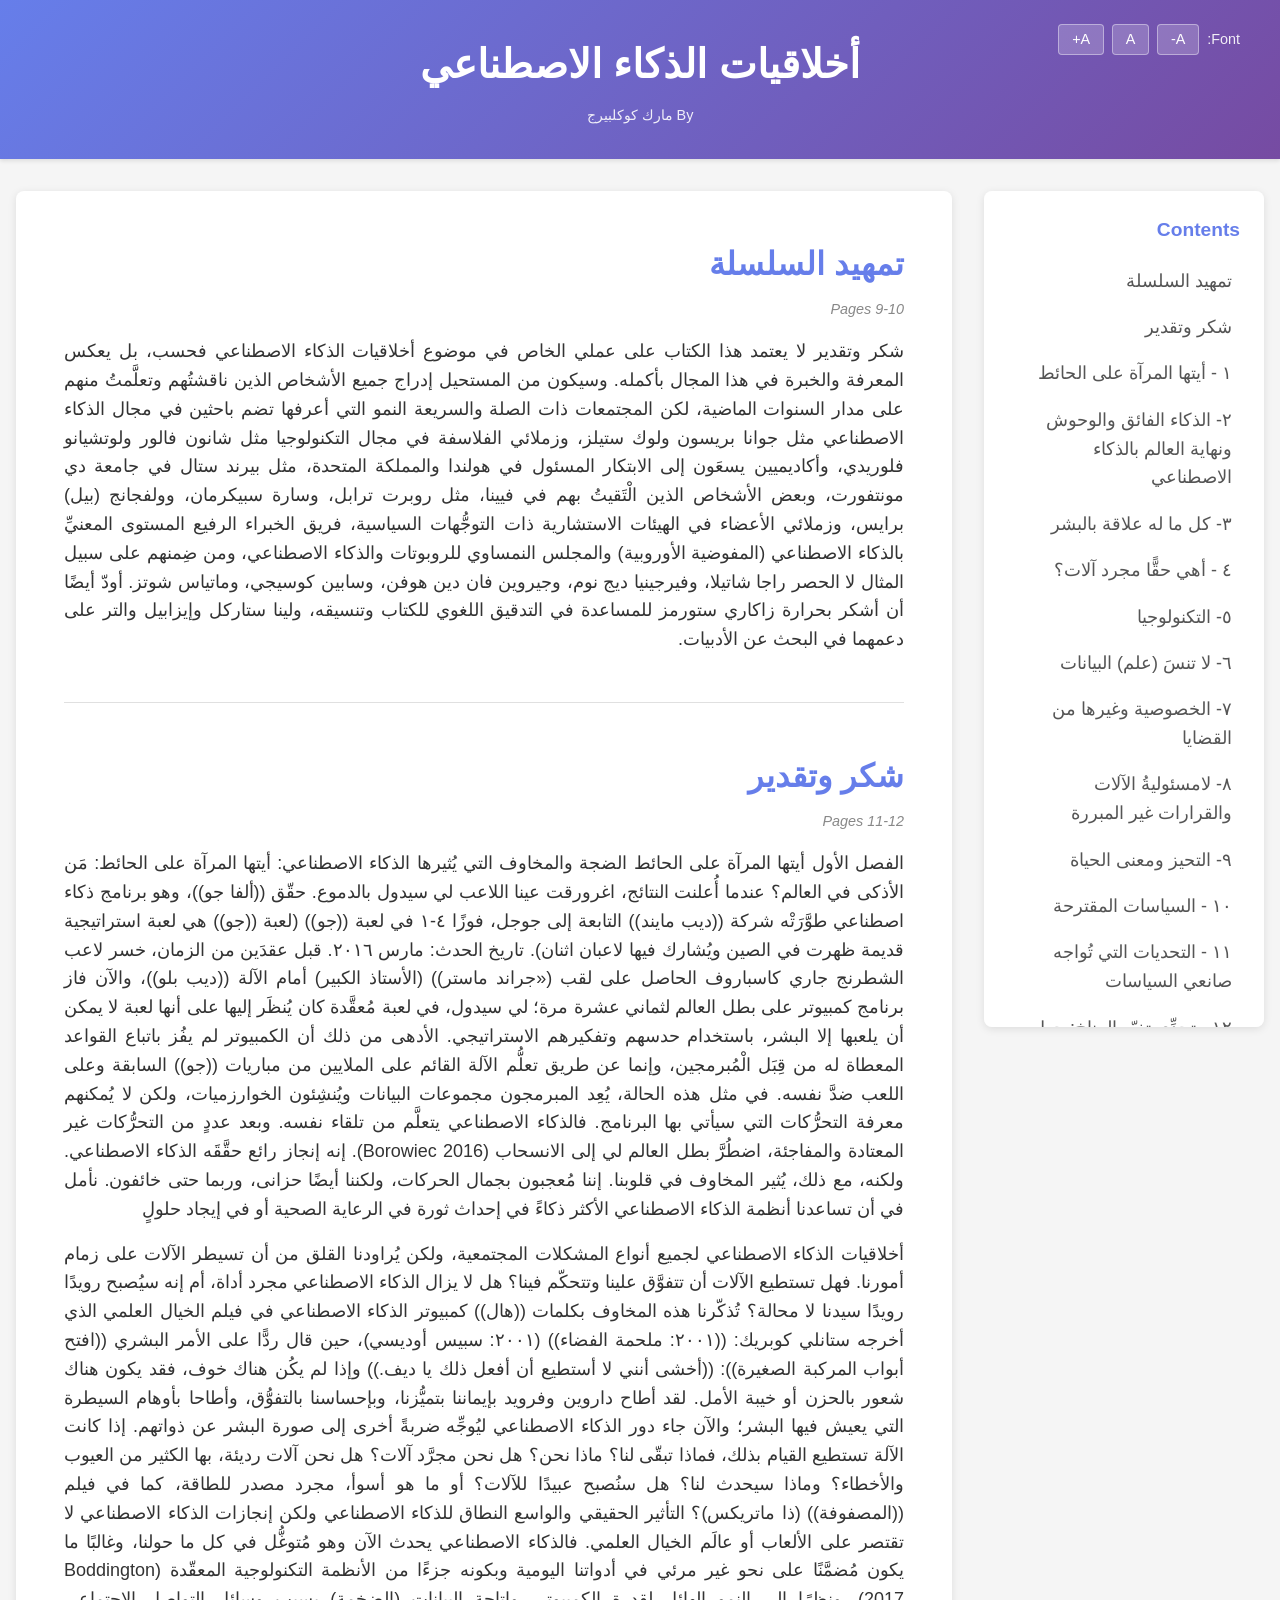
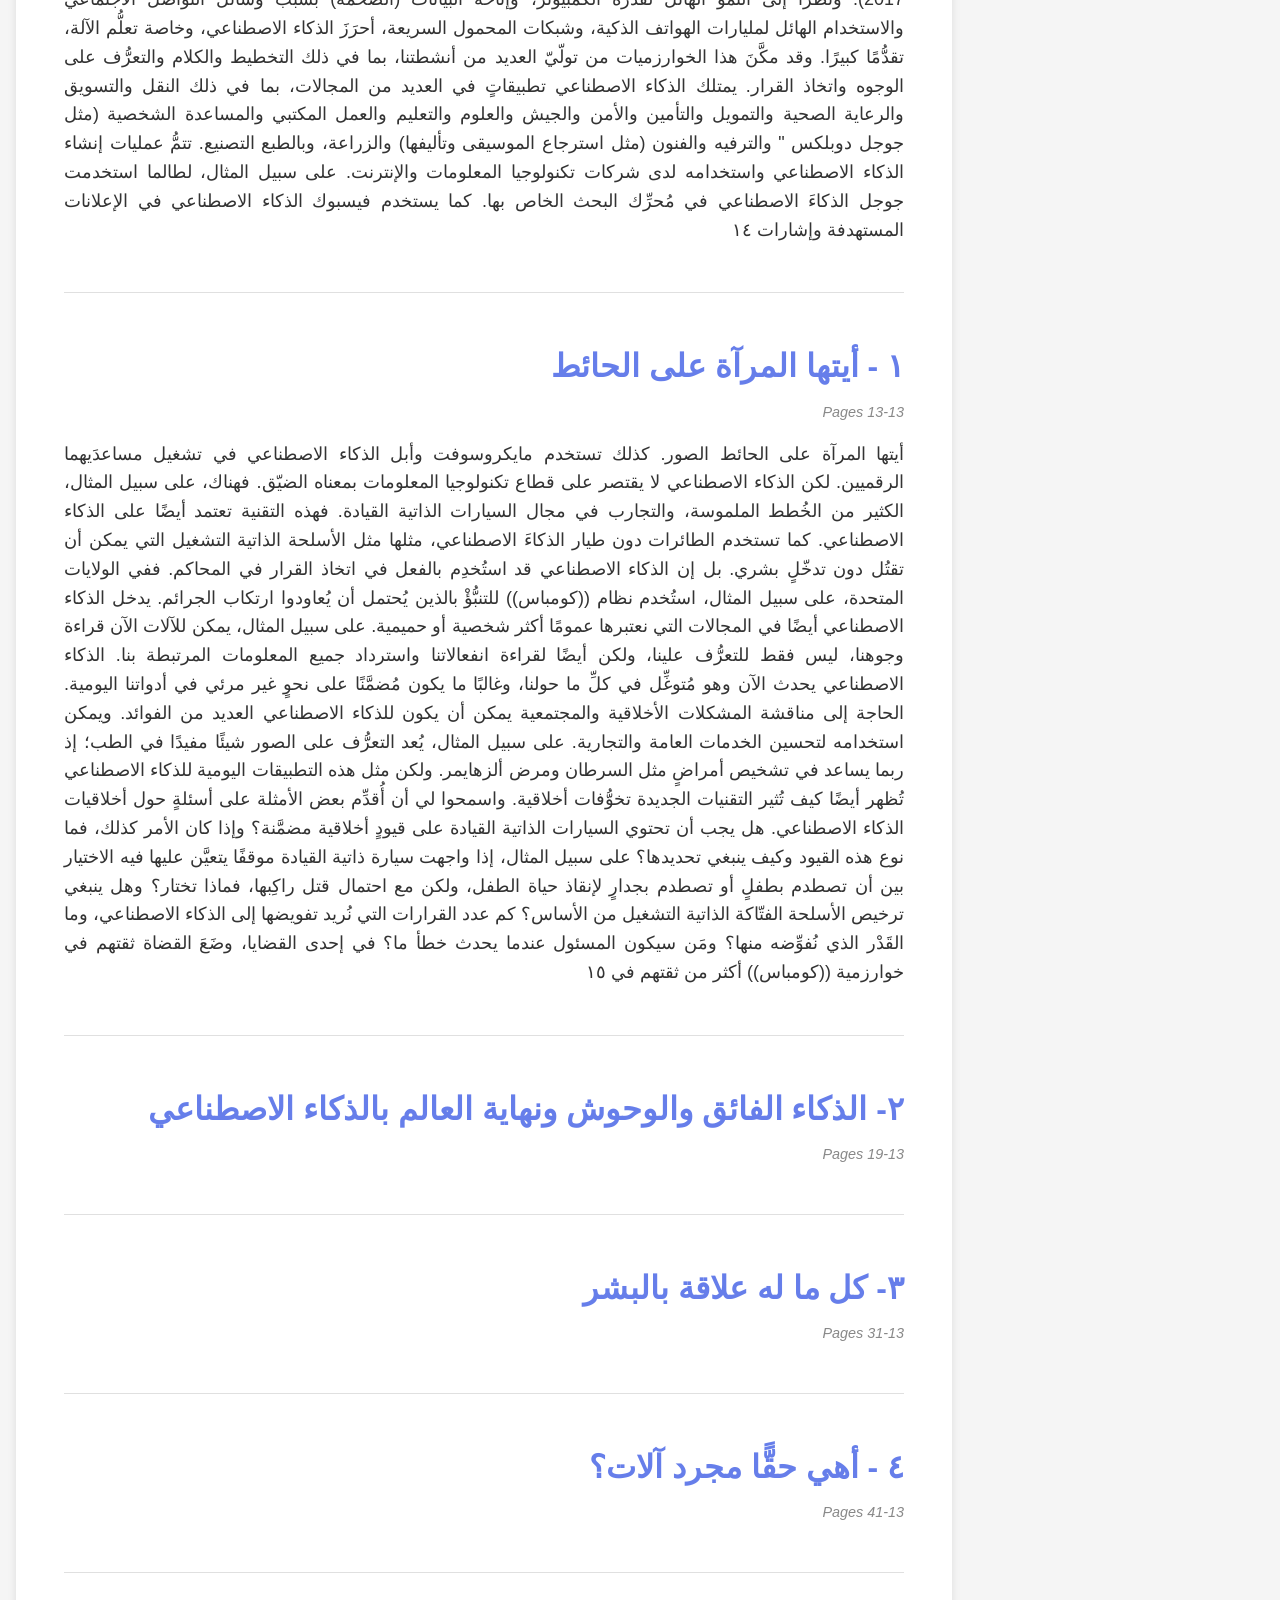
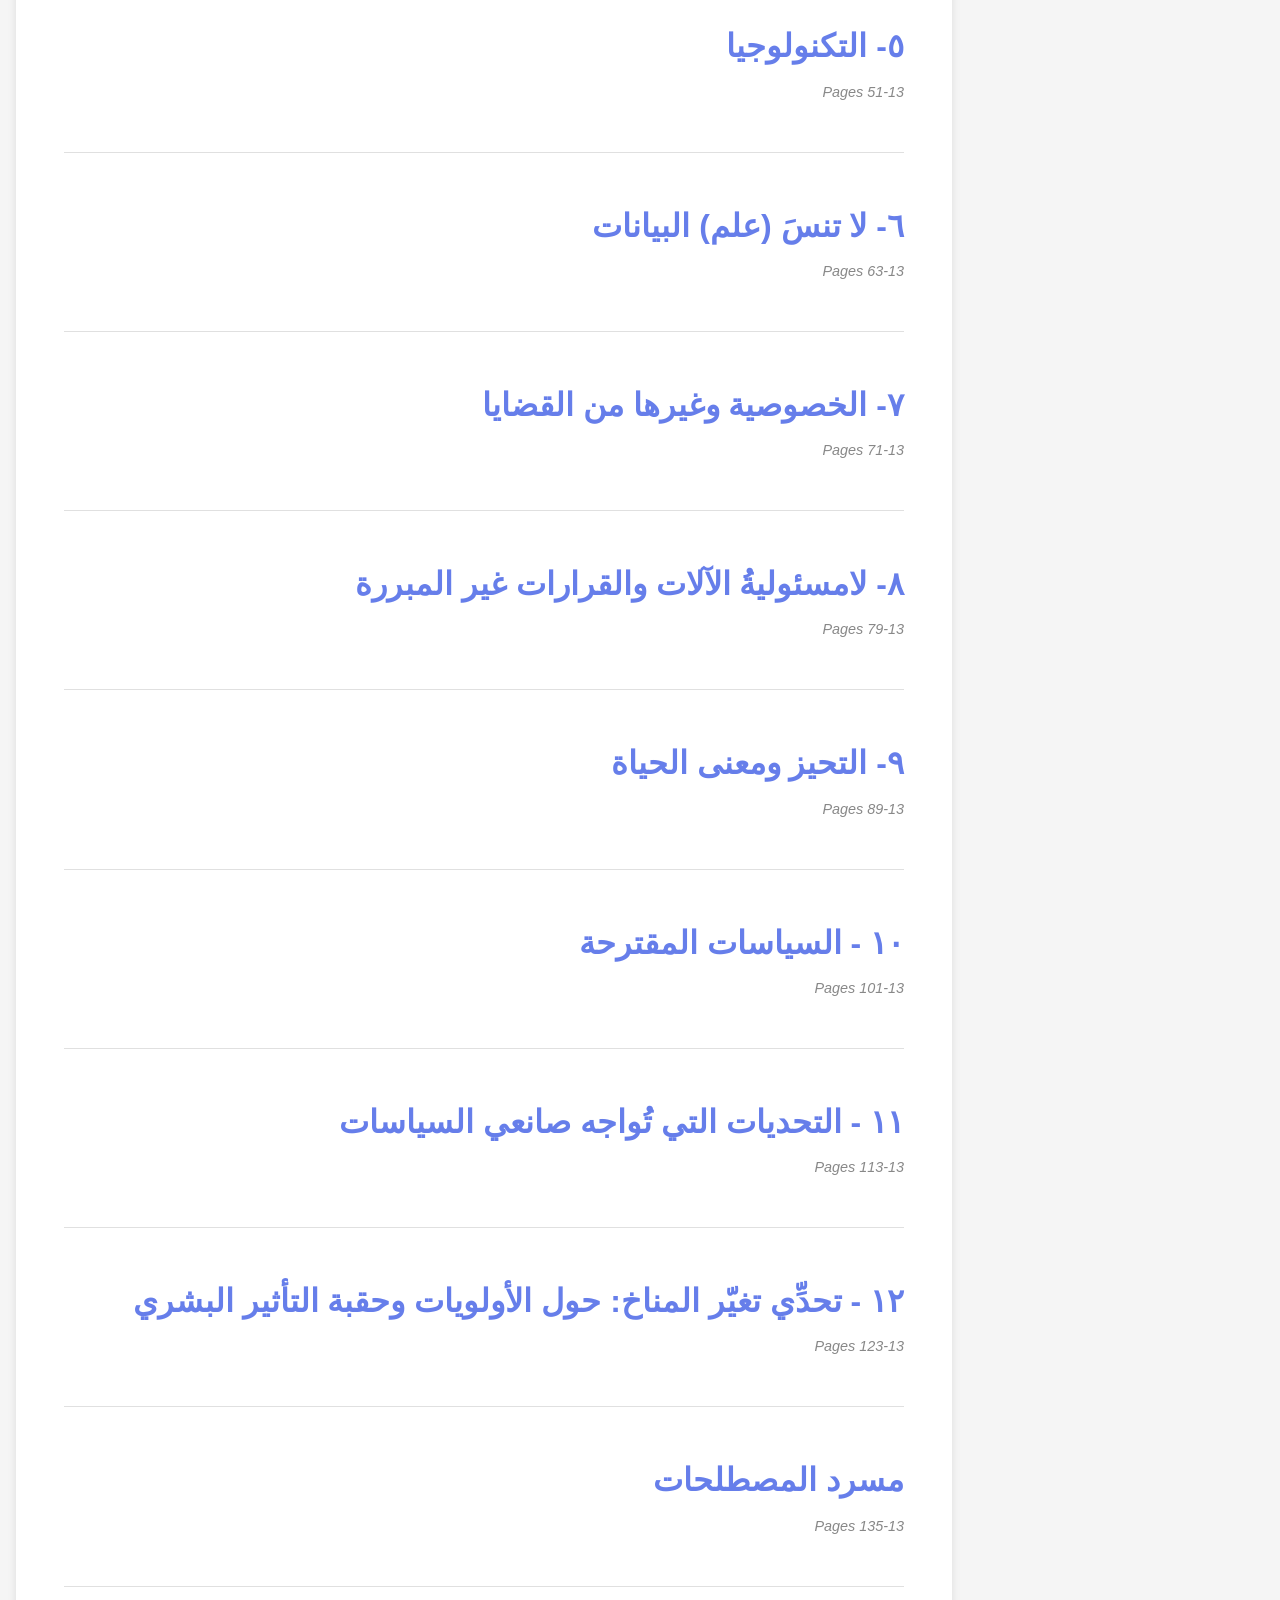
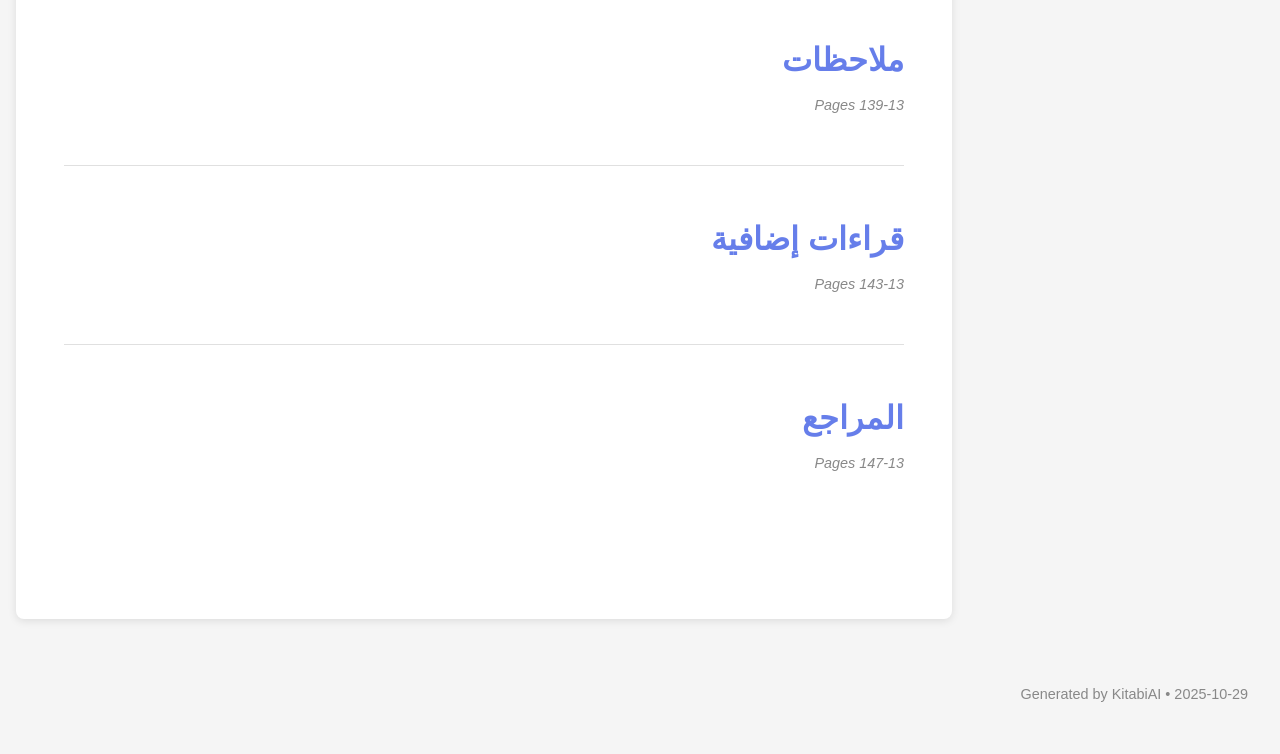
<file: outputs/ar_1.html>
<!DOCTYPE html>
<html lang="arabic" dir="rtl">
<head>
    <meta charset="UTF-8">
    <meta name="viewport" content="width=device-width, initial-scale=1.0">
    <title>أخلاقيات الذكاء الاصطناعي</title>
    <meta name="description" content="يستعرض الكتاب القضايا الأخلاقية لتطور الذكاء الاصطناعي وتأثيره على الإنسان والمجتمع، داعيًا لاستخدامه بمسؤولية وعدل لخدمة البشرية.">
    <meta name="keywords" content="الذكاء الاصطناعي، الأخلاقيات، الفلسفة، التكنولوجيا، الخصوصية، التحيز الخوارزمي، المسؤولية، الذكاء الفائق، تجاوز الإنسانية، الروبوتات، الخيال العلمي، صانعي السياسات، الثورة الرقمية، مستقبل العمل، حقوق الإنسان، الابتكار المسئول، البيانات الضخمة، الحوكمة التقنية، الذكاء الاصطناعي العام، الأخلاقيات التطبيقية">
    <meta name="author" content="مارك كوكلبيرج">
    <meta name="language" content="ar">
    <meta property="og:title" content="أخلاقيات الذكاء الاصطناعي">
    <meta property="og:type" content="book">
    <meta property="og:description" content="يستعرض الكتاب القضايا الأخلاقية لتطور الذكاء الاصطناعي وتأثيره على الإنسان والمجتمع، داعيًا لاستخدامه بمسؤولية وعدل لخدمة البشرية.">
    <script type="application/ld+json">
{
  "@context": "https://schema.org",
  "@type": "Book",
  "name": "أخلاقيات الذكاء الاصطناعي",
  "inLanguage": "ar",
  "author": {
    "@type": "Person",
    "name": "مارك كوكلبيرج"
  },
  "description": "يستعرض الكتاب القضايا الأخلاقية لتطور الذكاء الاصطناعي وتأثيره على الإنسان والمجتمع، داعيًا لاستخدامه بمسؤولية وعدل لخدمة البشرية.",
  "genre": "الفلسفة المعاصرة  ، أخلاقيات التكنولوجيا",
  "keywords": "الذكاء الاصطناعي، الأخلاقيات، الفلسفة، التكنولوجيا، الخصوصية، التحيز الخوارزمي، المسؤولية، الذكاء الفائق، تجاوز الإنسانية، الروبوتات، الخيال العلمي، صانعي السياسات، الثورة الرقمية، مستقبل العمل، حقوق الإنسان، الابتكار المسئول، البيانات الضخمة، الحوكمة التقنية، الذكاء الاصطناعي العام، الأخلاقيات التطبيقية"
}
</script>
    <style>
        * {
            margin: 0;
            padding: 0;
            box-sizing: border-box;
        }
        
        body {
            font-family: -apple-system, BlinkMacSystemFont, 'Segoe UI', Roboto, 'Helvetica Neue', Arial, sans-serif;
            font-size: 16px;
            line-height: 1.6;
            color: #333;
            background: #f5f5f5;
        }
        
        /* RTL Support */
        [dir="rtl"] {
            text-align: right;
        }
        
        [dir="rtl"] body {
            font-family: 'Traditional Arabic', 'Simplified Arabic', Arial, sans-serif;
            font-size: 18px;
        }
        
        /* Header */
        header {
            background: linear-gradient(135deg, #667eea 0%, #764ba2 100%);
            color: white;
            padding: 2rem;
            text-align: center;
            box-shadow: 0 2px 4px rgba(0,0,0,0.1);
            position: relative;
        }
        
        header h1 {
            font-size: 2.5rem;
            margin-bottom: 0.5rem;
        }
        
        .metadata {
            font-size: 0.9rem;
            opacity: 0.9;
        }
        
        /* Container */
        .container {
            display: flex;
            max-width: 1400px;
            margin: 2rem auto;
            gap: 2rem;
            padding: 0 1rem;
        }
        
        /* Navigation */
        nav {
            flex: 0 0 280px;
            background: white;
            padding: 1.5rem;
            border-radius: 8px;
            box-shadow: 0 2px 8px rgba(0,0,0,0.1);
            position: sticky;
            top: 2rem;
            height: fit-content;
            max-height: calc(100vh - 4rem);
            overflow-y: auto;
        }
        
        nav h2 {
            font-size: 1.2rem;
            margin-bottom: 1rem;
            color: #667eea;
        }
        
        nav ul {
            list-style: none;
        }
        
        nav li {
            margin-bottom: 0.5rem;
        }
        
        nav a {
            color: #555;
            text-decoration: none;
            display: block;
            padding: 0.3rem 0.5rem;
            border-radius: 4px;
            transition: all 0.2s;
        }
        
        nav a:hover {
            background: #f0f0f0;
            color: #667eea;
        }
        
        nav .level-2 {
            padding-left: 1rem;
            font-size: 0.9rem;
        }
        
        nav .level-3 {
            padding-left: 2rem;
            font-size: 0.85rem;
        }
        
        /* Main Content */
        .content {
            flex: 1;
            background: white;
            padding: 3rem;
            border-radius: 8px;
            box-shadow: 0 2px 8px rgba(0,0,0,0.1);
        }
        
        /* Sections */
        section {
            margin-bottom: 3rem;
            padding-bottom: 2rem;
            border-bottom: 1px solid #e0e0e0;
        }
        
        section:last-child {
            border-bottom: none;
        }
        
        section h2 {
            color: #667eea;
            font-size: 2rem;
            margin-bottom: 0.5rem;
        }
        
        section h3 {
            color: #764ba2;
            font-size: 1.5rem;
            margin-top: 1.5rem;
            margin-bottom: 0.5rem;
        }
        
        section h4 {
            color: #555;
            font-size: 1.2rem;
            margin-top: 1rem;
            margin-bottom: 0.5rem;
        }
        
        .page-range {
            font-size: 0.9rem;
            color: #888;
            font-style: italic;
            margin-bottom: 1rem;
        }
        
        /* Paragraphs */
        p {
            margin-bottom: 1rem;
            text-align: justify;
        }
        
        /* Footer */
        footer {
            text-align: center;
            padding: 2rem;
            color: #888;
            font-size: 0.9rem;
        }
        
        /* Print Styles */
        @media print {
            body {
                background: white;
            }
            
            nav {
                display: none;
            }
            
            .container {
                margin: 0;
            }
            
            section {
                page-break-inside: avoid;
            }
        }
        
        /* Mobile Responsive */
        @media (max-width: 768px) {
            .container {
                flex-direction: column;
            }

            nav {
                position: static;
                max-height: none;
            }

            .content {
                padding: 1.5rem;
            }

            header h1 {
                font-size: 1.8rem;
            }
        }

        /* Font Size Controls */
        .font-controls {
            position: absolute;
            top: 1.5rem;
            right: 2rem;
            display: flex;
            gap: 0.5rem;
            align-items: center;
        }

        .font-controls span {
            font-size: 0.9rem;
            margin-right: 0.5rem;
            opacity: 0.9;
        }

        .font-btn {
            background: rgba(255, 255, 255, 0.2);
            border: 1px solid rgba(255, 255, 255, 0.4);
            color: white;
            padding: 0.4rem 0.8rem;
            cursor: pointer;
            border-radius: 4px;
            font-size: 0.9rem;
            transition: all 0.2s;
            font-weight: 500;
        }

        .font-btn:hover {
            background: rgba(255, 255, 255, 0.3);
            border-color: rgba(255, 255, 255, 0.6);
        }

        .font-btn:active {
            transform: scale(0.95);
        }

        @media (max-width: 768px) {
            .font-controls {
                position: static;
                justify-content: center;
                margin-top: 1rem;
            }
        }
    </style>
    <script>
        // Font size adjustment functionality
        (function() {
            const MIN_SIZE = 14;
            const MAX_SIZE = 30;
            const DEFAULT_SIZE = document.dir === 'rtl' ? 18 : 16;

            // Load saved font size from localStorage
            function loadFontSize() {
                const saved = localStorage.getItem('kitabi-font-size');
                if (saved) {
                    const size = parseInt(saved);
                    if (size >= MIN_SIZE && size <= MAX_SIZE) {
                        return size;
                    }
                }
                return DEFAULT_SIZE;
            }

            // Apply font size to body
            function applyFontSize(size) {
                document.body.style.fontSize = size + 'px';
                localStorage.setItem('kitabi-font-size', size);
            }

            // Initialize on page load
            document.addEventListener('DOMContentLoaded', function() {
                const currentSize = loadFontSize();
                applyFontSize(currentSize);

                // Setup button click handlers
                document.getElementById('font-decrease').addEventListener('click', function() {
                    const current = parseInt(document.body.style.fontSize) || DEFAULT_SIZE;
                    const newSize = Math.max(MIN_SIZE, current - 2);
                    applyFontSize(newSize);
                });

                document.getElementById('font-reset').addEventListener('click', function() {
                    applyFontSize(DEFAULT_SIZE);
                });

                document.getElementById('font-increase').addEventListener('click', function() {
                    const current = parseInt(document.body.style.fontSize) || DEFAULT_SIZE;
                    const newSize = Math.min(MAX_SIZE, current + 2);
                    applyFontSize(newSize);
                });
            });
        })();
    </script>
</head>
<body>
    <header>
    <div class="font-controls">
        <span>Font:</span>
        <button id="font-decrease" class="font-btn" title="Decrease font size">A-</button>
        <button id="font-reset" class="font-btn" title="Reset font size">A</button>
        <button id="font-increase" class="font-btn" title="Increase font size">A+</button>
    </div>
    <h1>أخلاقيات الذكاء الاصطناعي</h1>
    <div class="metadata">By مارك كوكلبيرج</div>
</header>
    <div class="container">
        <nav>
    <h2>Contents</h2>
    <ul>
        <li class="level-1"><a href="#section-1">تمهيد السلسلة</a></li>
<li class="level-1"><a href="#section-2">شكر وتقدير</a></li>
<li class="level-1"><a href="#section-3">١ - أيتها المرآة على الحائط</a></li>
<li class="level-1"><a href="#section-4">٢- الذكاء الفائق والوحوش ونهاية العالم بالذكاء الاصطناعي</a></li>
<li class="level-1"><a href="#section-5">٣- كل ما له علاقة بالبشر</a></li>
<li class="level-1"><a href="#section-6">٤ - أهي حقًّا مجرد آلات؟</a></li>
<li class="level-1"><a href="#section-7">٥- التكنولوجيا</a></li>
<li class="level-1"><a href="#section-8">٦- لا تنسَ (علم) البيانات</a></li>
<li class="level-1"><a href="#section-9">٧- الخصوصية وغيرها من القضايا</a></li>
<li class="level-1"><a href="#section-10">٨- لامسئوليةُ الآلات والقرارات غير المبررة</a></li>
<li class="level-1"><a href="#section-11">٩- التحيز ومعنى الحياة</a></li>
<li class="level-1"><a href="#section-12">١٠ - السياسات المقترحة</a></li>
<li class="level-1"><a href="#section-13">١١ - التحديات التي تُواجه صانعي السياسات</a></li>
<li class="level-1"><a href="#section-14">١٢ - تحدِّي تغيّر المناخ: حول الأولويات وحقبة التأثير البشري</a></li>
<li class="level-1"><a href="#section-15">مسرد المصطلحات</a></li>
<li class="level-1"><a href="#section-16">ملاحظات</a></li>
<li class="level-1"><a href="#section-17">قراءات إضافية</a></li>
<li class="level-1"><a href="#section-18">المراجع</a></li>
    </ul>
</nav>
        <main class="content">
            <section id="section-1">
    <h2>تمهيد السلسلة</h2>
    <div class="page-range">Pages 9-10</div>
    <p>شكر وتقدير
لا يعتمد هذا الكتاب على عملي الخاص في موضوع أخلاقيات الذكاء الاصطناعي فحسب،
بل يعكس المعرفة والخبرة في هذا المجال بأكمله. وسيكون من المستحيل إدراج جميع
الأشخاص الذين ناقشتُهم وتعلَّمتُ منهم على مدار السنوات الماضية، لكن المجتمعات
ذات الصلة والسريعة النمو التي أعرفها تضم باحثين في مجال الذكاء الاصطناعي مثل
جوانا بريسون ولوك ستيلز، وزملائي الفلاسفة في مجال التكنولوجيا مثل شانون فالور
ولوتشيانو فلوريدي، وأكاديميين يسعَون إلى الابتكار المسئول في هولندا والمملكة المتحدة،
مثل بيرند ستال في جامعة دي مونتفورت، وبعض الأشخاص الذين الْتَقيتُ بهم في فيينا،
مثل روبرت ترابل، وسارة سبيكرمان، وولفجانج (بيل) برايس، وزملائي الأعضاء في
الهيئات الاستشارية ذات التوجُّهات السياسية، فريق الخبراء الرفيع المستوى المعنيِّ بالذكاء
الاصطناعي (المفوضية الأوروبية) والمجلس النمساوي للروبوتات والذكاء الاصطناعي، ومن
ضِمنهم على سبيل المثال لا الحصر راجا شاتيلا، وفيرجينيا ديج نوم، وجيروين فان دين
هوفن، وسابين كوسيجي، وماتياس شوتز. أودّ أيضًا أن أشكر بحرارة زاكاري ستورمز
للمساعدة في التدقيق اللغوي للكتاب وتنسيقه، ولينا ستاركل وإيزابيل والتر على دعمهما
في البحث عن الأدبيات.</p>
</section>
<section id="section-2">
    <h2>شكر وتقدير</h2>
    <div class="page-range">Pages 11-12</div>
    <p>الفصل الأول
أيتها المرآة على الحائط
الضجة والمخاوف التي يُثيرها الذكاء الاصطناعي: أيتها المرآة على الحائط:
مَن الأذكى في العالم؟
عندما أُعلنت النتائج، اغرورقت عينا اللاعب لي سيدول بالدموع. حقّق ((ألفا جو))، وهو
برنامج ذكاء اصطناعي طوَّرَتْه شركة ((ديب مايند)) التابعة إلى جوجل، فوزًا ٤-١ في
لعبة ((جو)) (لعبة ((جو)) هي لعبة استراتيجية قديمة ظهرت في الصين ويُشارك فيها
لاعبان اثنان). تاريخ الحدث: مارس ٢٠١٦. قبل عقدَين من الزمان، خسر لاعب الشطرنج
جاري كاسباروف الحاصل على لقب («جراند ماستر)) (الأستاذ الكبير) أمام الآلة ((ديب
بلو))، والآن فاز برنامج كمبيوتر على بطل العالم لثماني عشرة مرة؛ لي سيدول، في لعبة
مُعقَّدة كان يُنظَر إليها على أنها لعبة لا يمكن أن يلعبها إلا البشر، باستخدام حدسهم
وتفكيرهم الاستراتيجي. الأدهى من ذلك أن الكمبيوتر لم يفُز باتباع القواعد المعطاة له
من قِبَل الْمُبرمجين، وإنما عن طريق تعلُّم الآلة القائم على الملايين من مباريات ((جو))
السابقة وعلى اللعب ضدَّ نفسه. في مثل هذه الحالة، يُعِد المبرمجون مجموعات البيانات
ويُنشِئون الخوارزميات، ولكن لا يُمكنهم معرفة التحرُّكات التي سيأتي بها البرنامج.
فالذكاء الاصطناعي يتعلَّم من تلقاء نفسه. وبعد عددٍ من التحرُّكات غير المعتادة والمفاجئة،
اضطُرَّ بطل العالم لي إلى الانسحاب (2016 Borowiec).
إنه إنجاز رائع حقَّقَه الذكاء الاصطناعي. ولكنه، مع ذلك، يُثير المخاوف في قلوبنا. إننا
مُعجبون بجمال الحركات، ولكننا أيضًا حزانى، وربما حتى خائفون. نأمل في أن تساعدنا
أنظمة الذكاء الاصطناعي الأكثر ذكاءً في إحداث ثورة في الرعاية الصحية أو في إيجاد حلولٍ</p>
<p>أخلاقيات الذكاء الاصطناعي
لجميع أنواع المشكلات المجتمعية، ولكن يُراودنا القلق من أن تسيطر الآلات على زمام
أمورنا. فهل تستطيع الآلات أن تتفوَّق علينا وتتحكّم فينا؟ هل لا يزال الذكاء الاصطناعي
مجرد أداة، أم إنه سيُصبح رويدًا رويدًا سيدنا لا محالة؟ تُذكّرنا هذه المخاوف بكلمات
((هال)) كمبيوتر الذكاء الاصطناعي في فيلم الخيال العلمي الذي أخرجه ستانلي كوبريك:
((٢٠٠١: ملحمة الفضاء)) (٢٠٠١: سبيس أوديسي)، حين قال ردًّا على الأمر البشري ((افتح
أبواب المركبة الصغيرة)): ((أخشى أنني لا أستطيع أن أفعل ذلك يا ديف.)) وإذا لم يكُن هناك
خوف، فقد يكون هناك شعور بالحزن أو خيبة الأمل. لقد أطاح داروين وفرويد بإيماننا
بتميُّزنا، وبإحساسنا بالتفوُّق، وأطاحا بأوهام السيطرة التي يعيش فيها البشر؛ والآن جاء
دور الذكاء الاصطناعي ليُوجِّه ضربةً أخرى إلى صورة البشر عن ذواتهم. إذا كانت الآلة
تستطيع القيام بذلك، فماذا تبقّى لنا؟ ماذا نحن؟ هل نحن مجرَّد آلات؟ هل نحن آلات
رديئة، بها الكثير من العيوب والأخطاء؟ وماذا سيحدث لنا؟ هل سنُصبح عبيدًا للآلات؟ أو
ما هو أسوأ، مجرد مصدر للطاقة، كما في فيلم ((المصفوفة)) (ذا ماتريكس)؟
التأثير الحقيقي والواسع النطاق للذكاء الاصطناعي
ولكن إنجازات الذكاء الاصطناعي لا تقتصر على الألعاب أو عالَم الخيال العلمي. فالذكاء
الاصطناعي يحدث الآن وهو مُتوغُّل في كل ما حولنا، وغالبًا ما يكون مُضمَّنًا على نحو
غير مرئي في أدواتنا اليومية وبكونه جزءًا من الأنظمة التكنولوجية المعقّدة (Boddington
2017). ونظرًا إلى النمو الهائل لقدرة الكمبيوتر، وإتاحة البيانات (الضخمة) بسبب
وسائل التواصل الاجتماعي والاستخدام الهائل لمليارات الهواتف الذكية، وشبكات المحمول
السريعة، أحرَزَ الذكاء الاصطناعي، وخاصة تعلُّم الآلة، تقدُّمًا كبيرًا. وقد مكَّنَ هذا
الخوارزميات من تولّيّ العديد من أنشطتنا، بما في ذلك التخطيط والكلام والتعرُّف على
الوجوه واتخاذ القرار. يمتلك الذكاء الاصطناعي تطبيقاتٍ في العديد من المجالات، بما
في ذلك النقل والتسويق والرعاية الصحية والتمويل والتأمين والأمن والجيش والعلوم
والتعليم والعمل المكتبي والمساعدة الشخصية (مثل جوجل دوبلكس &quot; والترفيه والفنون
(مثل استرجاع الموسيقى وتأليفها) والزراعة، وبالطبع التصنيع.
تتمُّ عمليات إنشاء الذكاء الاصطناعي واستخدامه لدى شركات تكنولوجيا المعلومات
والإنترنت. على سبيل المثال، لطالما استخدمت جوجل الذكاءَ الاصطناعي في مُحرِّك البحث
الخاص بها. كما يستخدم فيسبوك الذكاء الاصطناعي في الإعلانات المستهدفة وإشارات
١٤</p>
</section>
<section id="section-3">
    <h2>١ - أيتها المرآة على الحائط</h2>
    <div class="page-range">Pages 13-13</div>
    <p>أيتها المرآة على الحائط
الصور. كذلك تستخدم مايكروسوفت وأبل الذكاء الاصطناعي في تشغيل مساعدَيهما
الرقميين. لكن الذكاء الاصطناعي لا يقتصر على قطاع تكنولوجيا المعلومات بمعناه الضيّق.
فهناك، على سبيل المثال، الكثير من الخُطط الملموسة، والتجارب في مجال السيارات الذاتية
القيادة. فهذه التقنية تعتمد أيضًا على الذكاء الاصطناعي. كما تستخدم الطائرات دون
طيار الذكاءَ الاصطناعي، مثلها مثل الأسلحة الذاتية التشغيل التي يمكن أن تقتُل دون
تدخّلٍ بشري. بل إن الذكاء الاصطناعي قد استُخدِم بالفعل في اتخاذ القرار في المحاكم.
ففي الولايات المتحدة، على سبيل المثال، استُخدم نظام ((كومباس)) للتنبُّؤْ بالذين يُحتمل أن
يُعاودوا ارتكاب الجرائم. يدخل الذكاء الاصطناعي أيضًا في المجالات التي نعتبرها عمومًا
أكثر شخصية أو حميمية. على سبيل المثال، يمكن للآلات الآن قراءة وجوهنا، ليس فقط
للتعرُّف علينا، ولكن أيضًا لقراءة انفعالاتنا واسترداد جميع المعلومات المرتبطة بنا.
الذكاء الاصطناعي يحدث الآن وهو مُتوغِّل في كلِّ ما حولنا، وغالبًا ما يكون مُضمَّنًا على نحوٍ غير
مرئي في أدواتنا اليومية.
الحاجة إلى مناقشة المشكلات الأخلاقية والمجتمعية
يمكن أن يكون للذكاء الاصطناعي العديد من الفوائد. ويمكن استخدامه لتحسين الخدمات
العامة والتجارية. على سبيل المثال، يُعد التعرُّف على الصور شيئًا مفيدًا في الطب؛ إذ ربما
يساعد في تشخيص أمراضٍ مثل السرطان ومرض ألزهايمر. ولكن مثل هذه التطبيقات
اليومية للذكاء الاصطناعي تُظهر أيضًا كيف تُثير التقنيات الجديدة تخوُّفات أخلاقية.
واسمحوا لي أن أُقدِّم بعض الأمثلة على أسئلةٍ حول أخلاقيات الذكاء الاصطناعي.
هل يجب أن تحتوي السيارات الذاتية القيادة على قيودٍ أخلاقية مضمَّنة؟ وإذا كان
الأمر كذلك، فما نوع هذه القيود وكيف ينبغي تحديدها؟ على سبيل المثال، إذا واجهت
سيارة ذاتية القيادة موقفًا يتعيَّن عليها فيه الاختيار بين أن تصطدم بطفلٍ أو تصطدم
بجدارٍ لإنقاذ حياة الطفل، ولكن مع احتمال قتل راكِبها، فماذا تختار؟ وهل ينبغي ترخيص
الأسلحة الفتّاكة الذاتية التشغيل من الأساس؟ كم عدد القرارات التي نُريد تفويضها إلى
الذكاء الاصطناعي، وما القَدْر الذي نُفوِّضه منها؟ ومَن سيكون المسئول عندما يحدث خطأ
ما؟ في إحدى القضايا، وضَعَ القضاة ثقتهم في خوارزمية ((كومباس)) أكثر من ثقتهم في
١٥</p>
</section>
<section id="section-4">
    <h2>٢- الذكاء الفائق والوحوش ونهاية العالم بالذكاء الاصطناعي</h2>
    <div class="page-range">Pages 19-13</div>
    
</section>
<section id="section-5">
    <h2>٣- كل ما له علاقة بالبشر</h2>
    <div class="page-range">Pages 31-13</div>
    
</section>
<section id="section-6">
    <h2>٤ - أهي حقًّا مجرد آلات؟</h2>
    <div class="page-range">Pages 41-13</div>
    
</section>
<section id="section-7">
    <h2>٥- التكنولوجيا</h2>
    <div class="page-range">Pages 51-13</div>
    
</section>
<section id="section-8">
    <h2>٦- لا تنسَ (علم) البيانات</h2>
    <div class="page-range">Pages 63-13</div>
    
</section>
<section id="section-9">
    <h2>٧- الخصوصية وغيرها من القضايا</h2>
    <div class="page-range">Pages 71-13</div>
    
</section>
<section id="section-10">
    <h2>٨- لامسئوليةُ الآلات والقرارات غير المبررة</h2>
    <div class="page-range">Pages 79-13</div>
    
</section>
<section id="section-11">
    <h2>٩- التحيز ومعنى الحياة</h2>
    <div class="page-range">Pages 89-13</div>
    
</section>
<section id="section-12">
    <h2>١٠ - السياسات المقترحة</h2>
    <div class="page-range">Pages 101-13</div>
    
</section>
<section id="section-13">
    <h2>١١ - التحديات التي تُواجه صانعي السياسات</h2>
    <div class="page-range">Pages 113-13</div>
    
</section>
<section id="section-14">
    <h2>١٢ - تحدِّي تغيّر المناخ: حول الأولويات وحقبة التأثير البشري</h2>
    <div class="page-range">Pages 123-13</div>
    
</section>
<section id="section-15">
    <h2>مسرد المصطلحات</h2>
    <div class="page-range">Pages 135-13</div>
    
</section>
<section id="section-16">
    <h2>ملاحظات</h2>
    <div class="page-range">Pages 139-13</div>
    
</section>
<section id="section-17">
    <h2>قراءات إضافية</h2>
    <div class="page-range">Pages 143-13</div>
    
</section>
<section id="section-18">
    <h2>المراجع</h2>
    <div class="page-range">Pages 147-13</div>
    
</section>
        </main>
    </div>
    <footer>
    <p>Generated by KitabiAI • 2025-10-29</p>
</footer>
</body>
</html>
</file>
